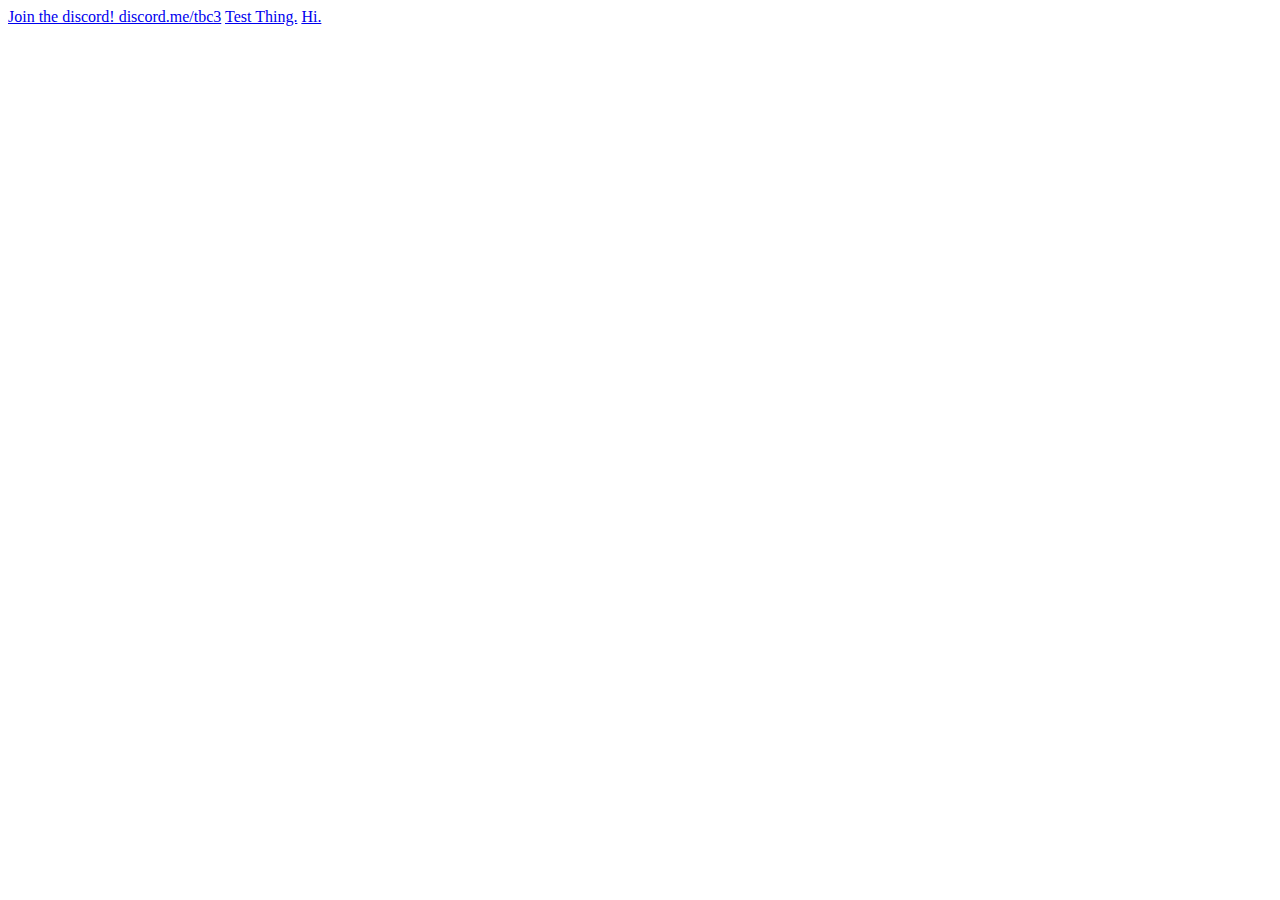
<file: stuff/index.html>
<!DOCTYPE html>
<html>
  <head>
    <link rel="shortcut icon" href="/favicon.ico?" />
  </head>
<body background="http://i.imgur.com/Tm3XrNV.jpg">
<a href="http://discord.me/tbc3">Join the discord! discord.me/tbc3</a> <a href="pages/generic.html">Test Thing.</a> <a href="/pages/meme.html">Hi.</a>
<p><iframe src="https://discordapp.com/widget?id=185651263541608448&theme=dark" width="350" height="500" allowtransparency="true" frameborder="0"></iframe></p>
</body>
</html>
</file>
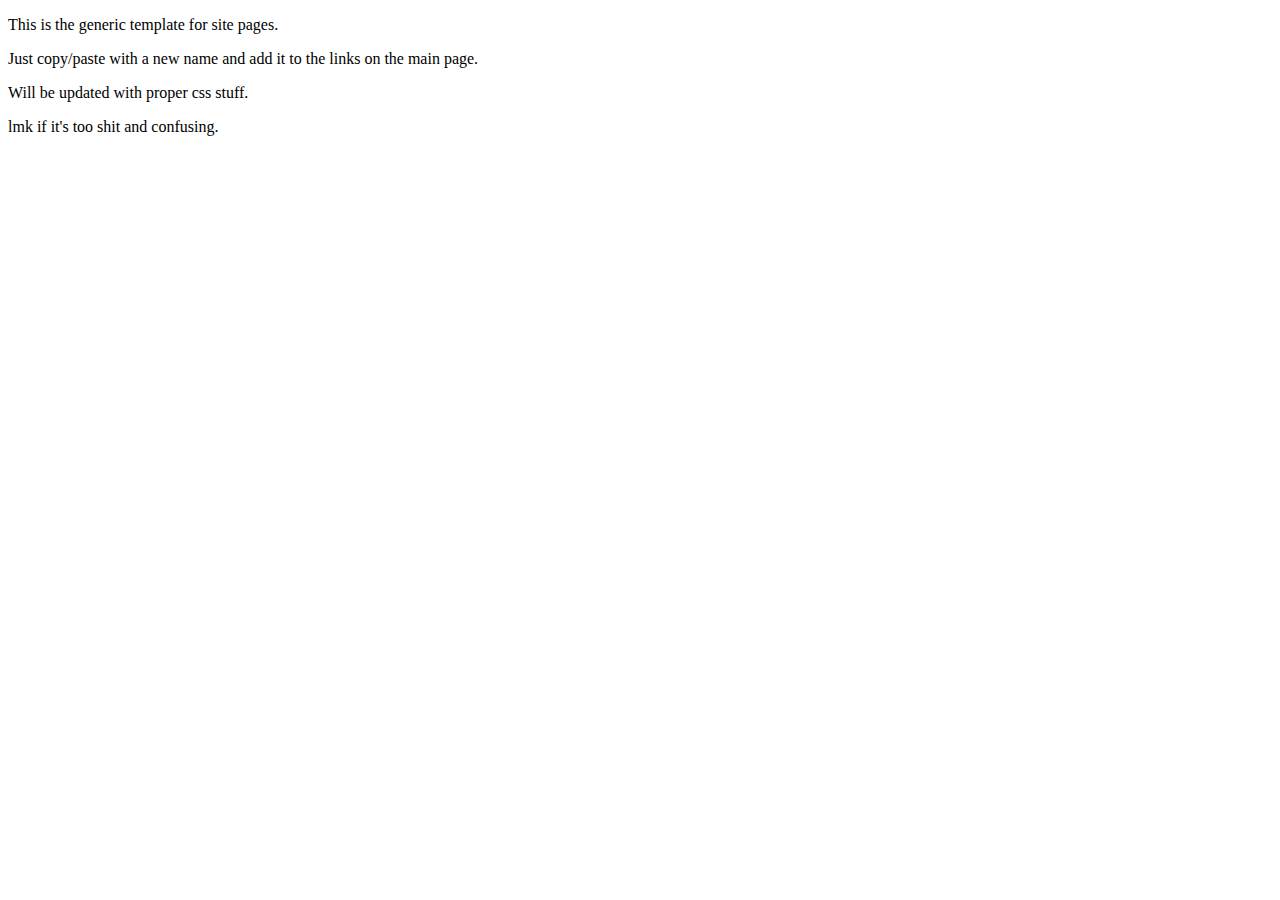
<file: stuff/pages/generic.html>
<!DOCTYPE html>
<html>
  <head>
    <link rel="shortcut icon" href="/favicon.ico?" />
  </head>
<body background="http://i.imgur.com/Tm3XrNV.jpg">
    <p>This is the generic template for site pages.</p>
    <p>Just copy/paste with a new name and add it to the links on the main page. </p>
    <p>Will be updated with proper css stuff.</p>
    <p>lmk if it's too shit and confusing.</p>
</body>
</html>
</file>
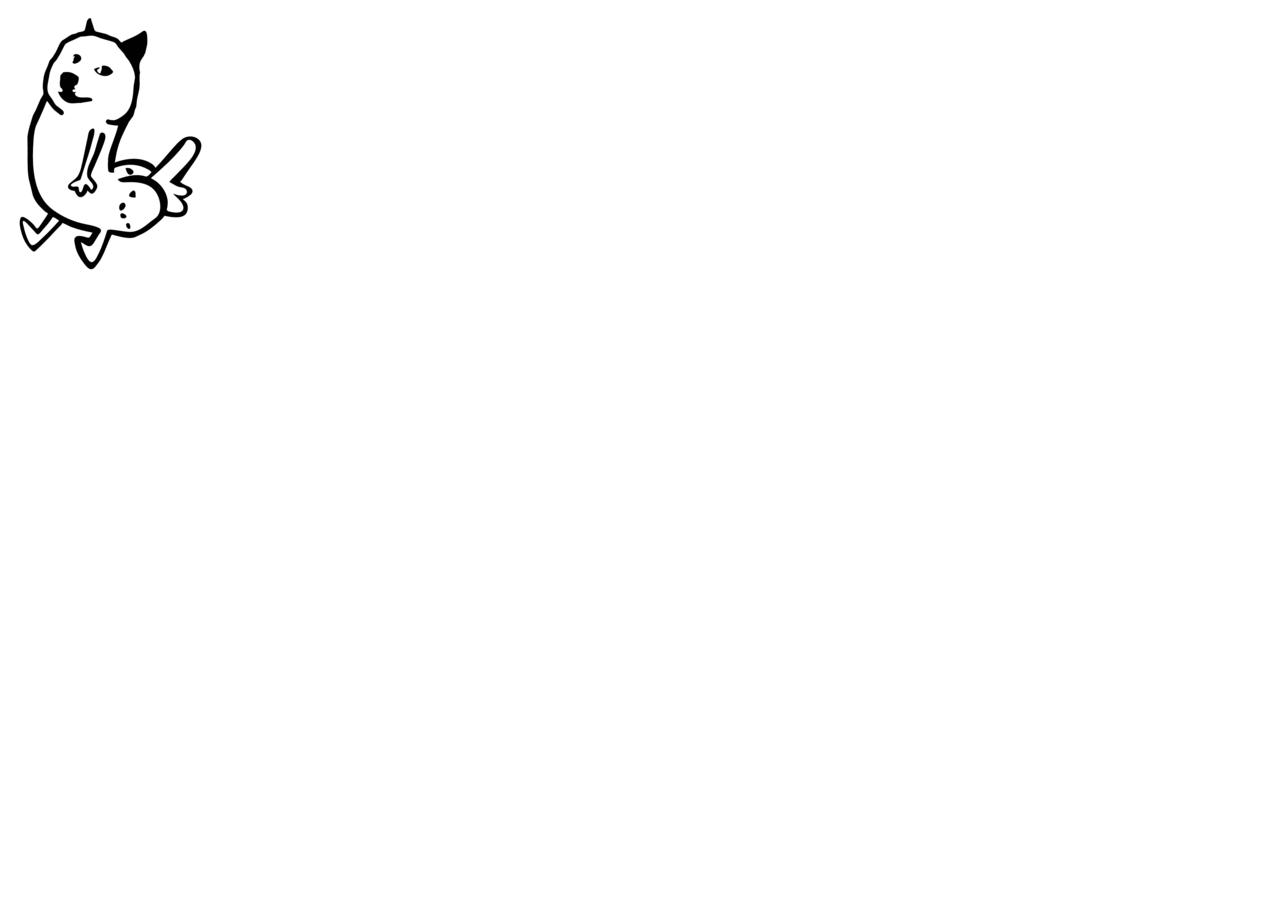
<file: stuff/pages/meme.html>
<!DOCTYPE html>
<html>
  <head>
    <link rel="shortcut icon" href="/favicon.ico?" />
  </head>
<body background="http://i.imgur.com/Tm3XrNV.jpg">
<p><img src="/images/dogebutt.jpg"/></p>
</body>
</html>
</file>
